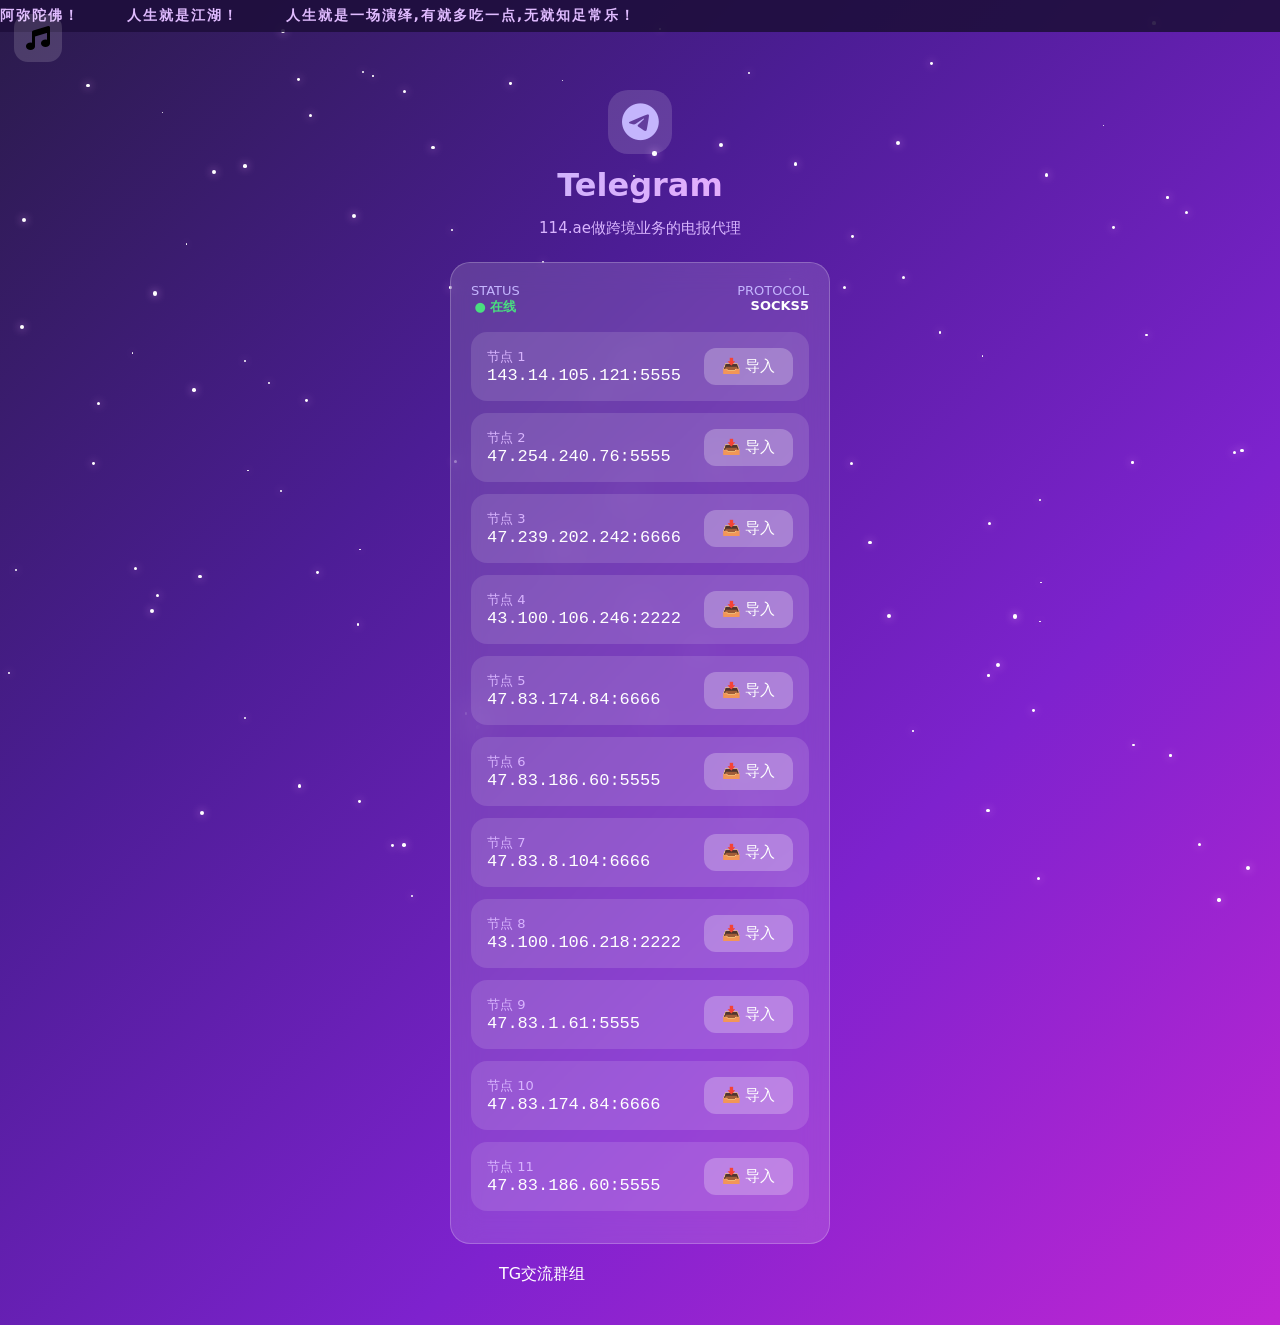
<file: tg/index.html>
<!DOCTYPE html>
<html lang="zh-CN">
<head>
    <meta charset="UTF-8">
    <meta name="viewport" content="width=device-width, initial-scale=1.0, maximum-scale=1.0, user-scalable=no">
    <title>114.ae - 跨境服务</title>
    <link rel="stylesheet" href="https://cdnjs.cloudflare.com/ajax/libs/font-awesome/6.5.1/css/all.min.css">
    <style>
        body {
            margin: 0; padding: 0;
            min-height: 100vh;
            background: linear-gradient(135deg, #2a1b4a, #4c1d95, #7e22ce, #c026d3);
            color: white;
            font-family: system-ui, -apple-system, sans-serif;
            overflow-y: auto;
        }

        .stars { position: fixed; inset: 0; pointer-events: none; z-index: 1; }
        .star {
            position: absolute; background: #fff; border-radius: 50%;
            box-shadow: 0 0 8px #f0abfc; animation: twinkle 4s infinite alternate;
        }
        @keyframes twinkle { from { opacity: 0.4; } to { opacity: 1; } }

        .marquee {
            position: fixed; top: 0; left: 0; right: 0; z-index: 50;
            background: rgba(30,15,60,0.9); padding: 7px 0; overflow: hidden; font-size: 13.5px;
        }
        .marquee-content {
            display: inline-block; animation: marquee 24s linear infinite;
            font-weight: 700; letter-spacing: 2px; color: #e0bbff;
        }
        @keyframes marquee { 0% { transform: translateX(100%); } 100% { transform: translateX(-100%); } }

        .container { 
            position: relative; z-index: 10; 
            max-width: 380px; margin: 90px auto 40px; 
            padding: 0 20px; text-align: center; 
        }

        .title { font-size: 32px; font-weight: 900; background: linear-gradient(to right, #c4b5fd, #f0abfc); -webkit-background-clip: text; -webkit-text-fill-color: transparent; margin: 8px 0 6px; }
        .subtitle { font-size: 15px; color: #d8b4fe; }

        .glass {
            background: rgba(255,255,255,0.14);
            backdrop-filter: blur(14px);
            border: 1px solid rgba(255,255,255,0.22);
            border-radius: 20px;
            padding: 20px;
            margin: 20px 0;
        }

        .node-box {
            background: rgba(255,255,255,0.12);
            padding: 16px;
            border-radius: 16px;
            margin: 12px 0;
            display: flex;
            justify-content: space-between;
            align-items: center;
        }

        .node-info { text-align: left; flex: 1; }
        .node-name { font-size: 13px; color: #d8b4fe; }
        .node-address { font-size: 17px; font-family: monospace; }

        .import-btn {
            background: rgba(255,255,255,0.25);
            color: white;
            border: none;
            padding: 9px 18px;
            border-radius: 12px;
            font-size: 15px;
            cursor: pointer;
            display: flex;
            align-items: center;
            gap: 6px;
        }
        .import-btn:hover { background: rgba(255,255,255,0.35); }
    </style>
</head>
<body>

    <div class="stars" id="stars"></div>

    <!-- 跑马灯 -->
    <div class="marquee">
        <div class="marquee-content">
            阿弥陀佛！&nbsp;&nbsp;&nbsp;&nbsp;&nbsp;&nbsp;
            人生就是江湖！&nbsp;&nbsp;&nbsp;&nbsp;&nbsp;&nbsp;
          人生就是一场演绎,有就多吃一点,无就知足常乐！&nbsp;&nbsp;&nbsp;&nbsp;&nbsp;&nbsp;
        </div>
    </div>

    <!-- 音乐按钮 -->
    <button onclick="toggleMusic()" id="music-btn"
            style="position: fixed; top: 14px; left: 14px; z-index: 100; width: 48px; height: 48px; background: rgba(255,255,255,0.15); border: none; border-radius: 14px; display: flex; align-items: center; justify-content: center; font-size: 24px;">
        <i class="fas fa-music"></i>
    </button>

    <div class="container">
        <div style="margin-bottom: 24px;">
            <div style="width: 64px; height: 64px; background: rgba(255,255,255,0.15); border-radius: 20px; margin: 0 auto 12px; display: flex; align-items: center; justify-content: center;">
                <i class="fab fa-telegram-plane" style="font-size: 38px; color: #c4b5fd;"></i>
            </div>
            <h1 class="title">Telegram</h1>
            <p class="subtitle">114.ae做跨境业务的电报代理</p>
        </div>

        <div class="glass">
            <div style="display: flex; justify-content: space-between; margin-bottom: 16px; font-size: 13px;">
                <div>
                    <div style="color: #c4b5fe;">STATUS</div>
                    <div style="color: #4ade80; font-weight: bold;">● 在线</div>
                </div>
                <div style="text-align: right;">
                    <div style="color: #c4b5fe;">PROTOCOL</div>
                    <div style="font-weight: bold;">SOCKS5</div>
                </div>
            </div>

            <!-- 节点列表 -->
            <div id="node-list"></div>
        </div>

        <!-- 底部按钮 -->
        <div style="display: grid; grid-template-columns: 1fr 1fr; gap: 12px;">
            <a href="https://t.me/at114ae" target="_blank" 
               class="btn-secondary" style="text-align: center; text-decoration: none; color: white;">
                TG交流群组
            </a>

        </div>
    </div>

    <!-- Toast -->
    <div id="toast" style="position: fixed; bottom: 25px; left: 50%; transform: translateX(-50%); background: rgba(0,0,0,0.85); color: white; padding: 12px 24px; border-radius: 9999px; font-size: 14px; display: none; z-index: 200;">
        配置已复制到剪贴板
    </div>

    <audio id="bg-music" loop>
        <source src="https://files.catbox.moe/n0zlan.ogg" type="audio/ogg">
    </audio>

    <script>
        // 11个节点（你提供的全部）
        let proxies = [
            { name: "节点 1", server: "143.14.105.121", port: "5555", user: "hanbaocloud", pass: "hanbaocloud" },
            { name: "节点 2", server: "47.254.240.76", port: "5555", user: "socks5", pass: "socks5" },
            { name: "节点 3", server: "47.239.202.242", port: "6666", user: "6666", pass: "6666" },
            { name: "节点 4", server: "43.100.106.246", port: "2222", user: "2222", pass: "2222" },
            { name: "节点 5", server: "47.83.174.84", port: "6666", user: "6666", pass: "6666" },
            { name: "节点 6", server: "47.83.186.60", port: "5555", user: "5555", pass: "5555" },
            { name: "节点 7", server: "47.83.8.104", port: "6666", user: "6666", pass: "6666" },
            { name: "节点 8", server: "43.100.106.218", port: "2222", user: "2222", pass: "2222" },
            { name: "节点 9", server: "47.83.1.61", port: "5555", user: "5555", pass: "5555" },
            { name: "节点 10", server: "47.83.174.84", port: "6666", user: "6666", pass: "6666" },
            { name: "节点 11", server: "47.83.186.60", port: "5555", user: "5555", pass: "5555" }
        ];

        function renderNodes() {
            const list = document.getElementById('node-list');
            list.innerHTML = '';
            proxies.forEach((p, i) => {
                const div = document.createElement('div');
                div.className = 'node-box';
                div.innerHTML = `
                    <div class="node-info">
                        <div class="node-name">${p.name}</div>
                        <div class="node-address">${p.server}:${p.port}</div>
                    </div>
                    <button class="import-btn" onclick="importProxy(${i}); event.stopImmediatePropagation();">
                        📥 导入
                    </button>
                `;
                div.onclick = () => copyConfig(p);
                list.appendChild(div);
            });
        }

        function importProxy(index) {
            const p = proxies[index];
            const tgLink = `tg://socks?server=${p.server}&port=${p.port}&user=${p.user}&pass=${p.pass}`;
            window.location.href = tgLink;
        }

        function copyConfig(p) {
            const config = `tg://socks?server=${p.server}&port=${p.port}&user=${p.user}&pass=${p.pass}`;
            navigator.clipboard.writeText(config).then(() => {
                const toast = document.getElementById('toast');
                toast.style.display = 'block';
                setTimeout(() => toast.style.display = 'none', 2000);
            });
        }

        // 音乐控制
        let isPlaying = true;
        const music = document.getElementById('bg-music');

        function toggleMusic() {
            isPlaying = !isPlaying;
            if (isPlaying) music.play().catch(() => {});
            else music.pause();
            document.getElementById('music-btn').innerHTML = isPlaying ? '<i class="fas fa-pause"></i>' : '<i class="fas fa-music"></i>';
        }

        function createStars() {
            const container = document.getElementById('stars');
            for (let i = 0; i < 110; i++) {
                const star = document.createElement('div');
                star.className = 'star';
                const size = Math.random() * 3.2 + 1.3;
                star.style.width = size + 'px';
                star.style.height = size + 'px';
                star.style.left = Math.random() * 100 + 'vw';
                star.style.top = Math.random() * 100 + 'vh';
                star.style.animationDuration = (Math.random() * 4 + 2.5) + 's';
                container.appendChild(star);
            }
        }

        window.onload = () => {
            createStars();
            renderNodes();
            music.volume = 0.42;
            music.play().catch(() => {});
        };
    </script>
</body>
</html>
</file>
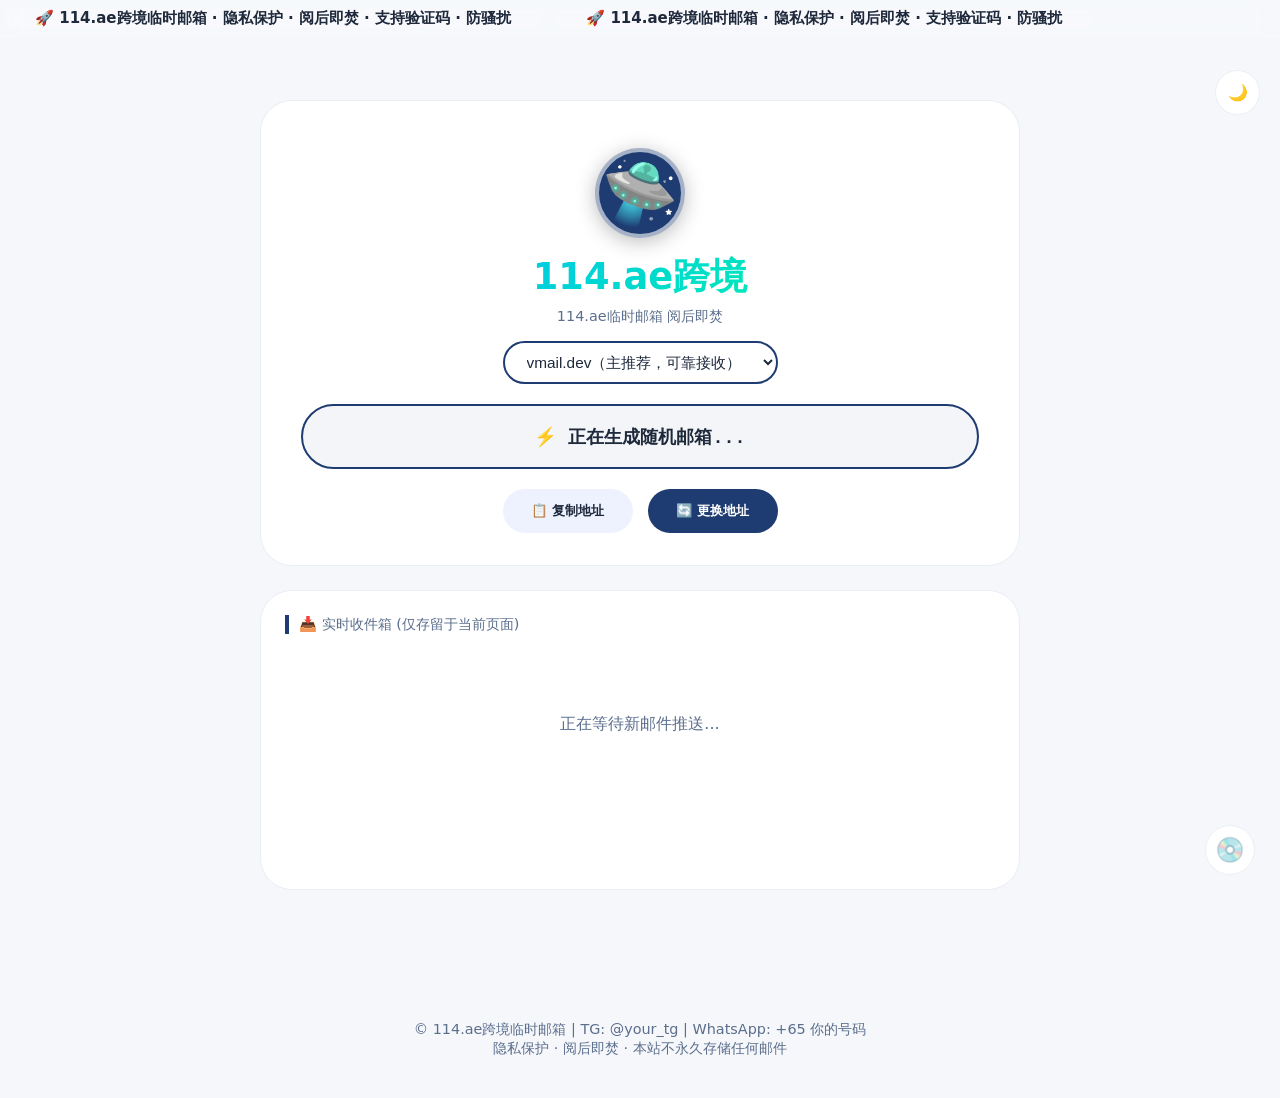
<file: mail.html>
<!DOCTYPE html>
<html lang="zh-CN">
<head>
    <meta charset="UTF-8">
    <meta name="viewport" content="width=device-width, initial-scale=1.0, user-scalable=no">
    <title>114.ae跨境 - 临时邮箱 阅后即焚</title>
    <style>
        * { margin: 0; padding: 0; box-sizing: border-box; }
        :root {
            --bg-color: #f5f7fb;
            --card-bg: #ffffff;
            --text-primary: #1e293b;
            --text-secondary: #5b6e8c;
            --border-color: #e9eef3;
            --accent-color: #1e3c72;
            --glass-bg: rgba(255, 255, 255, 0.15);
            --glass-border: rgba(255, 255, 255, 0.2);
            --marquee-bg: rgba(255, 255, 255, 0.15);
            --result-bg: rgba(30, 60, 114, 0.05);
            --tag-bg: #eef2ff;
        }
        body.dark {
            --bg-color: #0f172a;
            --card-bg: #1e293b;
            --text-primary: #f1f5f9;
            --text-secondary: #94a3b8;
            --border-color: #334155;
            --accent-color: #60a5fa;
            --glass-bg: rgba(0, 0, 0, 0.3);
            --glass-border: rgba(255, 255, 255, 0.1);
            --marquee-bg: rgba(0, 0, 0, 0.3);
            --result-bg: rgba(96, 165, 250, 0.1);
            --tag-bg: #334155;
        }
        body {
            font-family: system-ui, -apple-system, sans-serif;
            background: var(--bg-color);
            color: var(--text-primary);
            min-height: 100vh;
            transition: all 0.3s;
        }
        .marquee-container {
            position: fixed; top: 0; left: 0; width: 100%;
            background: var(--marquee-bg); backdrop-filter: blur(12px);
            padding: 8px 0; z-index: 100; border-bottom: 1px solid var(--glass-border);
            overflow: hidden;
        }
        .marquee {
            white-space: nowrap; display: inline-block;
            animation: marquee 22s linear infinite;
        }
        .marquee a {
            color: var(--text-primary); font-weight: bold; text-decoration: none;
            padding: 0 30px; font-size: 15px; display: inline-block;
            background: rgba(255,255,255,0.2); border-radius: 30px; margin: 0 5px;
        }
        @keyframes marquee { 0% { transform: translateX(0); } 100% { transform: translateX(-100%); } }
        .container { max-width: 800px; margin: 0 auto; padding: 100px 20px 40px; }
        .search-header {
            background: var(--card-bg); border-radius: 32px;
            padding: 32px 40px; margin-bottom: 24px;
            border: 1px solid var(--border-color); text-align: center;
        }
        .avatar {
            width: 90px; height: 90px; border-radius: 50%;
            margin: 15px auto; border: 4px solid rgba(255,255,255,0.6);
            box-shadow: 0 4px 20px rgba(0,0,0,0.25);
            font-size: 3.8rem; display: flex; align-items: center; justify-content: center;
            background: #1e3c72; color: #60a5fa;
        }
        h1 {
            font-size: 2.3rem; font-weight: 700;
            background: linear-gradient(135deg, #00b4ff, #00ff9d);
            -webkit-background-clip: text; -webkit-text-fill-color: transparent;
        }
        .mail-display {
            background: var(--result-bg); padding: 18px 24px;
            border-radius: 60px; font-family: monospace;
            font-size: 1.15rem; font-weight: 600; margin: 20px 0;
            color: var(--text-primary); border: 2px solid var(--accent-color);
            min-height: 58px; display: flex; align-items: center; justify-content: center;
            word-break: break-all;
        }
        .btn-group { display: flex; gap: 15px; justify-content: center; flex-wrap: wrap; }
        .btn {
            min-width: 130px; padding: 13px 26px; border-radius: 60px;
            border: none; font-weight: 600; cursor: pointer; transition: 0.2s;
        }
        .btn-p { background: var(--accent-color); color: white; }
        .btn-s { background: var(--tag-bg); color: var(--text-primary); }
        .btn:active { transform: scale(0.97); }
        .results-container {
            background: var(--card-bg); border-radius: 32px;
            padding: 24px; border: 1px solid var(--border-color);
            min-height: 300px;
        }
        .results-title {
            font-size: 0.9rem; color: var(--text-secondary);
            margin-bottom: 20px; padding-left: 10px;
            border-left: 4px solid var(--accent-color);
        }
        .msg-item {
            background: var(--result-bg); border-radius: 20px;
            padding: 20px; margin-bottom: 16px; border: 1px solid var(--border-color);
            transition: 0.2s; cursor: pointer;
        }
        .msg-item:hover { transform: translateY(-2px); border-color: var(--accent-color); }
        .msg-meta { font-size: 0.75rem; color: var(--accent-color); font-weight: bold; margin-bottom: 5px; }
        .msg-subject { font-weight: 700; font-size: 1.1rem; color: var(--text-primary); }
        .modal {
            display: none; position: fixed; top: 0; left: 0; width: 100%; height: 100%;
            background: rgba(0,0,0,0.6); backdrop-filter: blur(10px); z-index: 200;
            justify-content: center; align-items: center; padding: 20px;
        }
        .modal-content {
            background: var(--card-bg); width: 100%; max-width: 650px; height: 85vh;
            border-radius: 28px; display: flex; flex-direction: column;
            border: 1px solid var(--border-color); overflow: hidden;
            box-shadow: 0 20px 50px rgba(0,0,0,0.3);
        }
        .modal-header {
            padding: 20px 25px; border-bottom: 1px solid var(--border-color);
            display: flex; justify-content: space-between; align-items: center;
        }
        .modal-body {
            flex: 1; overflow-y: auto; padding: 25px; color: var(--text-primary);
        }
        .close-btn {
            background: var(--tag-bg); color: var(--text-primary);
            border: none; padding: 8px 20px; border-radius: 50px;
            cursor: pointer; font-weight: bold;
        }
        .theme-toggle {
            position: fixed; top: 70px; right: 20px; width: 45px; height: 45px;
            border-radius: 50%; background: var(--card-bg);
            border: 1px solid var(--border-color); display: flex;
            align-items: center; justify-content: center; cursor: pointer; z-index: 101;
        }
        .music-player { position: fixed; bottom: 25px; right: 25px; z-index: 102; }
        .music-toggle {
            width: 50px; height: 50px; border-radius: 50%;
            background: var(--card-bg); border: 1px solid var(--border-color);
            display: flex; align-items: center; justify-content: center; font-size: 24px;
        }
        .music-toggle.playing { animation: rotate 4s linear infinite; }
        @keyframes rotate { from { transform: rotate(0deg); } to { transform: rotate(360deg); } }
        .service-selector { margin: 15px 0 20px; text-align: center; }
        .service-selector select {
            padding: 10px 18px; border-radius: 50px; border: 2px solid var(--accent-color);
            background: var(--card-bg); color: var(--text-primary); font-size: 0.96rem;
        }
        @media (max-width: 640px) {
            .container { padding-top: 80px; }
            .search-header, .results-container { border-radius: 24px; padding: 24px 20px; }
        }
    </style>
</head>
<body>
    <div class="marquee-container">
        <div class="marquee">
            <a href="#" target="_blank">🚀 114.ae跨境临时邮箱 · 隐私保护 · 阅后即焚 · 支持验证码 · 防骚扰</a>
            <a href="#" target="_blank">🚀 114.ae跨境临时邮箱 · 隐私保护 · 阅后即焚 · 支持验证码 · 防骚扰</a>
        </div>
    </div>

    <div class="theme-toggle" id="themeToggle">🌙</div>

    <div class="container">
        <div class="search-header">
            <div class="avatar">🛸</div>
            <h1>114.ae跨境</h1>
            <p style="color: var(--text-secondary); font-size: 0.9rem; margin-top: 5px;">114.ae临时邮箱 阅后即焚</p>

            <!-- 服务选择（vmail.dev 主 + 2个补充） -->
            <div class="service-selector">
                <select id="serviceSelect" onchange="changeService()">
                    <option value="vmail">vmail.dev（主推荐，可靠接收）</option>
                    <option value="guerrilla">Guerrilla Mail（老牌稳定）</option>
                    <option value="1secmail">1SecMail（快速接收）</option>
                </select>
            </div>

            <div id="addr" class="mail-display">正在自动生成邮箱...</div>
            <div class="btn-group">
                <button onclick="copyMail()" class="btn btn-s">📋 复制地址</button>
                <button id="refreshBtn" onclick="init()" class="btn btn-p">🔄 更换地址</button>
            </div>
        </div>

        <div class="results-container">
            <div class="results-title">📥 实时收件箱 (仅存留于当前页面)</div>
            <div id="list">
                <div style="text-align: center; padding: 60px; color: var(--text-secondary);">正在等待新邮件推送...</div>
            </div>
        </div>
    </div>

    <!-- 邮件详情弹窗 -->
    <div id="mailModal" class="modal">
        <div class="modal-content">
            <div class="modal-header">
                <span id="modalSubject" style="font-weight: bold; font-size: 1.1rem;">邮件详情</span>
                <button class="close-btn" onclick="closeMail()">关闭</button>
            </div>
            <div id="modalBody" class="modal-body">加载详情中...</div>
        </div>
    </div>

    <div class="music-player">
        <div class="music-toggle" id="musicToggle">💿</div>
    </div>
    <audio id="bgm" loop preload="auto" src="https://files.catbox.moe/0oluxu.flac"></audio>

    <footer style="text-align:center; padding:40px 20px; color:var(--text-secondary); font-size:0.9rem; margin-top:50px;">
        © 114.ae跨境临时邮箱 | TG: @your_tg | WhatsApp: +65 你的号码<br>
        隐私保护 · 阅后即焚 · 本站不永久存储任何邮件
    </footer>

    <script>
        let currentService = "vmail";
        let currentProxy = "https://proxy.api.030101.xyz/https://vmail.dev/api/v1"; // 只保留专用代理
        const API_KEY = 'vmail_at6AmSu4dEkuJG4bafc8qhSqBctCMW9q';
        let mid = null;
        let isInitializing = false;

        const addrEl = document.getElementById('addr');
        const listEl = document.getElementById('list');

        function changeService() {
            currentService = document.getElementById('serviceSelect').value;
            init();
        }

        document.getElementById('themeToggle').onclick = function() {
            document.body.classList.toggle('dark');
            this.textContent = document.body.classList.contains('dark') ? '☀️' : '🌙';
        };

        const music = document.getElementById('bgm');
        const mBtn = document.getElementById('musicToggle');
        mBtn.onclick = (e) => {
            e.stopPropagation();
            if(music.paused) { music.play(); mBtn.classList.add('playing'); }
            else { music.pause(); mBtn.classList.remove('playing'); }
        };

        function autoPlayMusic() {
            music.play().then(() => mBtn.classList.add('playing')).catch(() => {});
        }

        async function init(retries = 3) {
            if (isInitializing && retries === 3) return;
            isInitializing = true;
            const btn = document.getElementById('refreshBtn');
            addrEl.innerText = "⚡ 正在生成随机邮箱...";
            btn.disabled = true;

            try {
                if (currentService === "vmail") {
                    // vmail.dev 主服务（核心保留）
                    const controller = new AbortController();
                    const timeoutId = setTimeout(() => controller.abort(), 10000);
                    const r = await fetch(currentProxy + '/mailboxes', {
                        method:'POST',
                        headers:{'X-API-Key':API_KEY,'Content-Type':'application/json'},
                        signal: controller.signal
                    });
                    clearTimeout(timeoutId);
                    if (!r.ok) throw new Error('Proxy API Error');
                    const {data} = await r.json();
                    mid = data.id;
                    addrEl.innerText = data.address;
                } else if (currentService === "guerrilla") {
                    const data = await (await fetch('https://api.guerrillamail.com/ajax.php?f=get_email_address')).json();
                    addrEl.innerText = data.email_addr;
                    mid = null;
                } else if (currentService === "1secmail") {
                    const data = await (await fetch('https://www.1secmail.com/api/v1/?action=genRandomMailbox&count=1')).json();
                    addrEl.innerText = data[0];
                    mid = null;
                }
                listEl.innerHTML = '<div style="text-align: center; padding: 60px; color: var(--text-secondary);">🚀 邮箱已就绪，正在监听新邮件...</div>';
            } catch(e) {
                if (retries > 0) {
                    setTimeout(() => init(retries - 1), 1000);
                } else {
                    addrEl.innerText = "⚠️ 生成失败，请点击更换地址重试";
                }
            } finally {
                if (mid || currentService !== "vmail") isInitializing = false;
                btn.disabled = false;
            }
        }

        async function refresh() {
            if(!mid && currentService === "vmail") return;
            try {
                let data = [];
                if (currentService === "vmail" && mid) {
                    const r = await fetch(currentProxy + `/mailboxes/${mid}/messages`, {headers:{'X-API-Key':API_KEY}});
                    const res = await r.json();
                    data = res.data || [];
                } else if (currentService === "guerrilla") {
                    // Guerrilla 简单拉取
                    data = [];
                } else if (currentService === "1secmail") {
                    // 1SecMail 拉取（需当前邮箱）
                    if (addrEl.innerText.includes('@')) {
                        const login = addrEl.innerText.split('@')[0];
                        const domain = addrEl.innerText.split('@')[1];
                        const res = await fetch(`https://www.1secmail.com/api/v1/?action=getMessages&login=${login}&domain=${domain}`);
                        data = await res.json() || [];
                    }
                }
                const box = document.getElementById('list');
                if (data.length === 0) {
                    box.innerHTML = '<div style="text-align: center; padding: 60px; color: var(--text-secondary);">暂无新邮件...</div>';
                    return;
                }
                box.innerHTML = data.map(m => `
                    <div class="msg-item" onclick="viewMail('${m.id || m.mail_id}', '${m.subject || '无主题'}')">
                        <div class="msg-meta">来自: ${m.from ? (m.from.address || m.from) : '未知'} | ${new Date(m.receivedAt || m.date).toLocaleTimeString()}</div>
                        <div class="msg-subject">${m.subject || '（无主题）'}</div>
                    </div>
                `).join('');
            } catch(e) {}
        }

        async function viewMail(msgId, subject) {
            const modal = document.getElementById('mailModal');
            const mBody = document.getElementById('modalBody');
            const mSub = document.getElementById('modalSubject');
            mSub.innerText = subject;
            mBody.innerHTML = '加载详情中...';
            modal.style.display = 'flex';
            try {
                if (currentService === "vmail" && mid) {
                    const r = await fetch(currentProxy + `/mailboxes/${mid}/messages/${msgId}`, {headers:{'X-API-Key':API_KEY}});
                    const {data} = await r.json();
                    mBody.innerHTML = data.html || `<pre>${data.text || '无正文'}</pre>`;
                } else {
                    mBody.innerHTML = '当前服务详情查看暂不支持';
                }
            } catch(e) {
                mBody.innerHTML = '加载失败，请稍后重试';
            }
        }

        function closeMail() {
            document.getElementById('mailModal').style.display = 'none';
        }

        function copyMail() {
            const val = document.getElementById('addr').innerText;
            if (val.includes('@')) {
                navigator.clipboard.writeText(val);
                alert('复制成功！注意：刷新页面后该地址将永久失效');
            } else {
                alert('地址尚未准备好，请稍等或重试');
            }
        }

        window.addEventListener('DOMContentLoaded', () => {
            init();                    // 自动生成
            setInterval(refresh, 5000);
            autoPlayMusic();
            document.addEventListener('click', autoPlayMusic, {once: true});
        });
    </script>
</body>
</html>
</file>
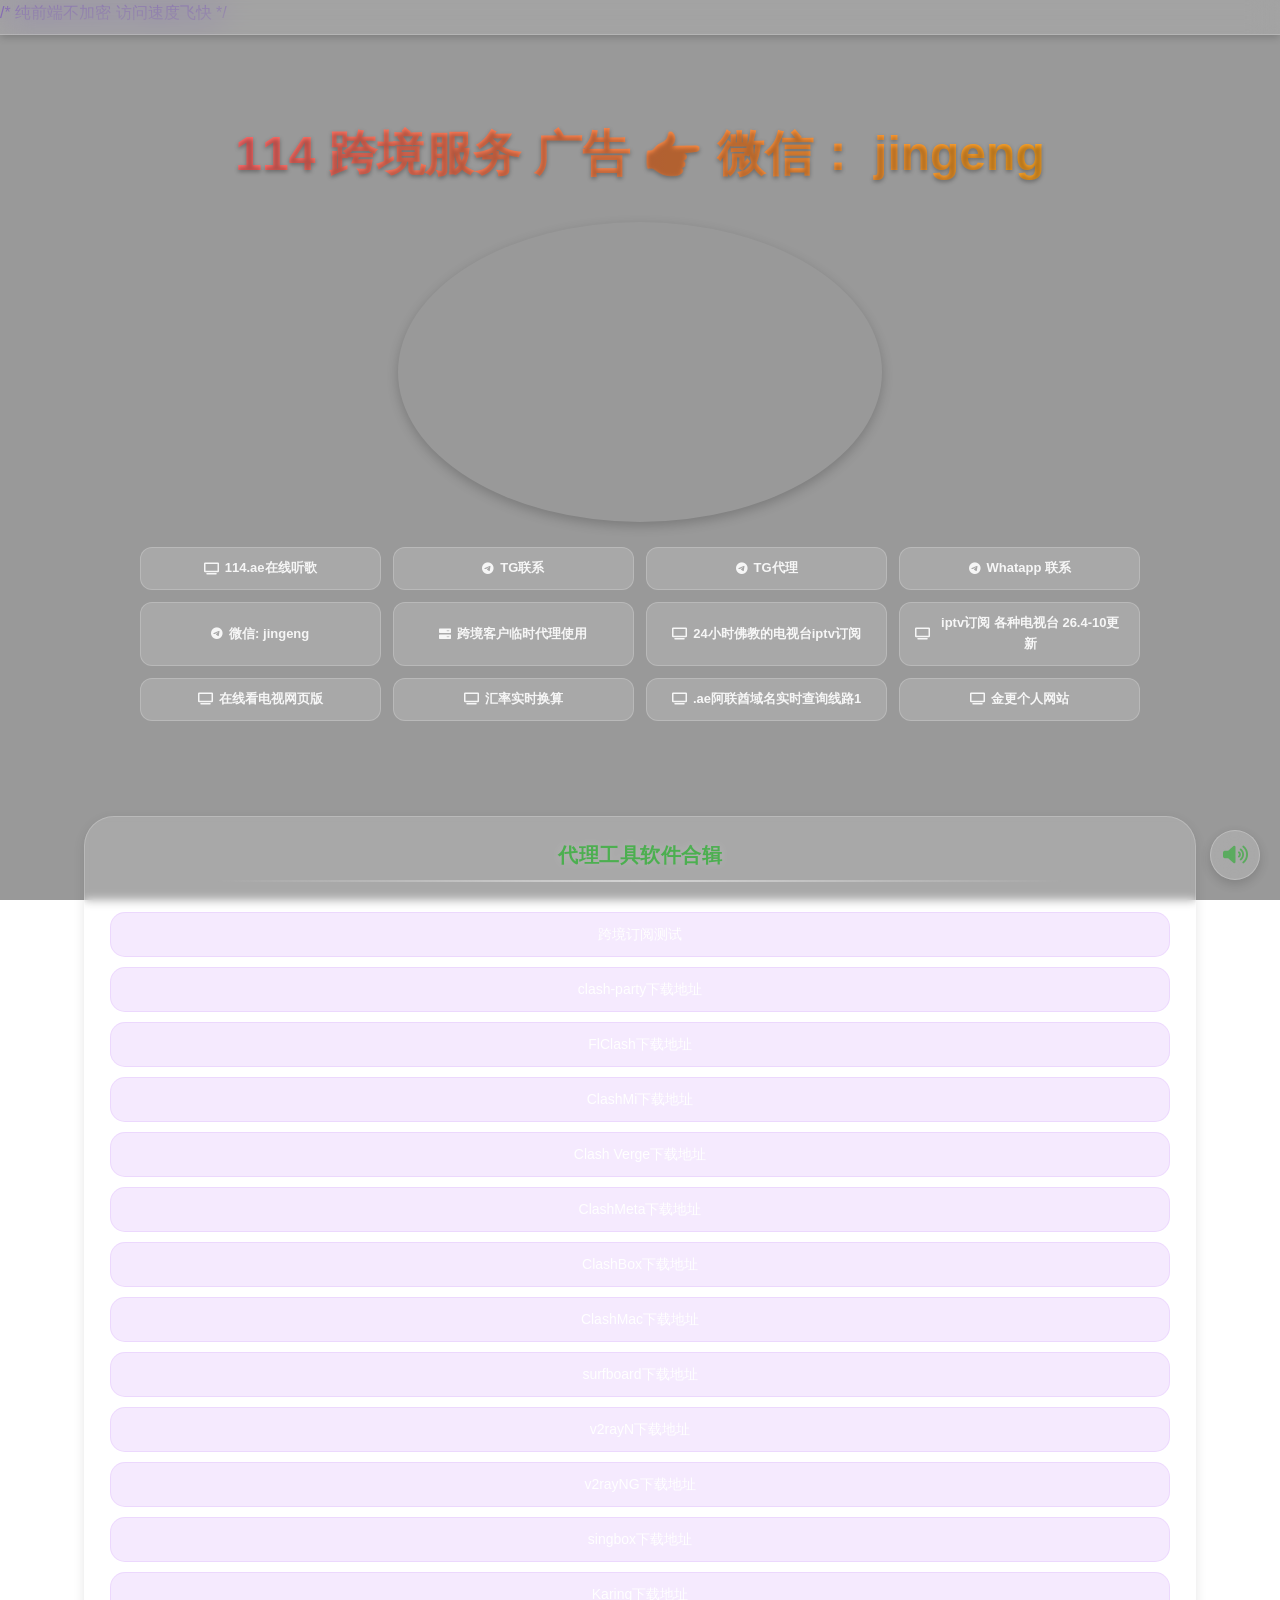
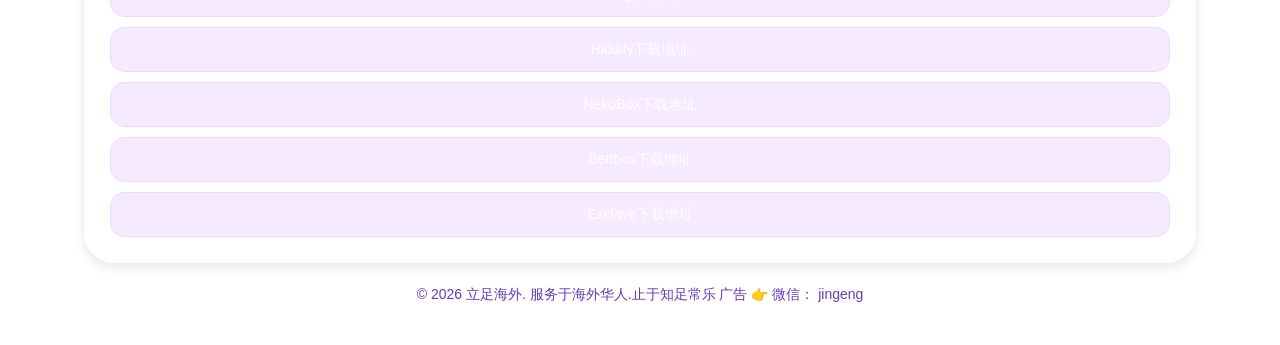
<file: old.html>
/* 纯前端不加密 访问速度飞快 */
<!DOCTYPE html>
<html lang="zh-CN">
<head>
    <meta charset="UTF-8">
    <meta name="viewport" content="width=device-width, initial-scale=1.0">
    <title>114.ae跨境服务</title>
    <link rel="stylesheet" href="https://cdnjs.cloudflare.com/ajax/libs/font-awesome/6.0.0-beta3/css/all.min.css">
    <style>
        * {
            margin: 0;
            padding: 0;
            box-sizing: border-box;
            font-family: 'Segoe UI', 'Microsoft YaHei', sans-serif;
        }
        
        body {
            color: #673AB7;
            line-height: 1.6;
            min-height: 100vh;
            overflow-x: hidden;
            background: #135deg;
        }
        
        .video-container {
            position: fixed;
            top: 0;
            left: 0;
            width: 100%;
            height: 100%;
            z-index: -2;
            overflow: hidden;
        }
        
        #video-bg {
            width: 100%;
            height: 100%;
            object-fit: cover;
            opacity: 0.7;
            transition: opacity 0.8s ease;
        }
        
        .dark-overlay {
            position: fixed;
            top: 0;
            left: 0;
            width: 100%;
            height: 100%;
            background: rgba(0, 0, 0, 0.4);
            z-index: -1;
        }
        
        .blur-overlay {
            position: fixed;
            top: 0;
            left: 0;
            width: 100%;
            height: 100%;
            backdrop-filter: blur(0px);
            z-index: -1;
            transition: backdrop-filter 0.5s ease;
        }
        
        body.scrolled .blur-overlay {
            backdrop-filter: blur(8px);
        }
        
        body.scrolled #video-bg {
            opacity: 0.5;
        }
        
        .container {
            max-width: min(1200px, 90vw);
            margin: 0 auto;
            position: relative;
            padding: 20px;
            padding-top: 60px;
        }
        
        .marquee-container {
            position: fixed;
            top: 0;
            left: 0;
            width: 100%;
            background: rgba(255, 255, 255, 0.1);
            backdrop-filter: blur(15px);
            -webkit-backdrop-filter: blur(15px);
            border-bottom: 1px solid rgba(255, 255, 255, 0.2);
            padding: 6px 0;
            z-index: 1000;
            box-shadow: 0 2px 8px rgba(0, 0, 0, 0.2);
        }
        
        .marquee {
            display: inline-block;
            white-space: nowrap;
            animation: marquee 20s linear infinite;
            padding-left: 100%;
        }
        
        .marquee-content {
            display: inline-block;
            margin-right: 40px;
            color: #673AB7;
            font-weight: bold;
            font-size: 14px;
        }
        
        .marquee-link {
            color: #673AB7;
            text-decoration: none;
            transition: all 0.3s ease;
            padding: 0 15px;
            position: relative;
        }
        
        .marquee-link:hover {
            color: #673AB7;
            text-shadow: 0 0 8px rgba(255, 255, 255, 0.5);
        }
        
        @keyframes marquee {
            0% { transform: translateX(0); }
            100% { transform: translateX(-100%); }
        }
        
        header {
            text-align: center;
            margin-bottom: 40px;
            padding: 30px 0;
        }
        
        h1 {
            margin-bottom: 15px;
            font-size: clamp(2em, 6vw, 3em);
            font-weight: bold;
            text-shadow: 0 2px 4px rgba(0, 0, 0, 0.3);
            display: inline-block;
            background: linear-gradient(90deg, #ff6b6b, #ffa726, #66bb6a, #42a5f5, #ab47bc);
            background-size: 400% 100%;
            -webkit-background-clip: text;
            -webkit-text-fill-color: transparent;
            background-clip: text;
            animation: gradient-shift 8s ease infinite;
        }
        
        @keyframes gradient-shift {
            0% { background-position: 0% 50%; }
            50% { background-position: 100% 50%; }
            100% { background-position: 0% 50%; }
        }
        
        .description {
            color: rgba(255, 255, 255, 0.8);
            font-size: clamp(14px, 3.5vw, 18px);
            margin-top: 10px;
            max-width: 600px;
            margin-left: auto;
            margin-right: auto;
        }
        
        .avatar {
            width: 484px;
            height: 300px;
            border-radius: 50%;
            margin: 15px auto;
            background-image: url('https://www.114.ae/tv/img/lvdumu.jpg');
            background-size: cover;
            background-position: center;
            transition: all 0.3s ease;
            box-shadow: 0 4px 12px rgba(0, 0, 0, 0.2);
        }
        
        .avatar:hover {
            transform: scale(1.05);
        }
        
        .special-links {
            display: grid;
            grid-template-columns: repeat(4, 1fr);
            gap: 12px;
            margin: 25px auto;
            max-width: 90%;
        }
        
        .special-link {
            position: relative;
            padding: 10px 15px;
            background: rgba(255, 255, 255, 0.15);
            border-radius: 12px;
            text-decoration: none;
            color: rgba(255, 255, 255, 0.9);
            font-weight: bold;
            font-size: 13px;
            transition: all 0.3s ease;
            border: 1px solid rgba(255, 255, 255, 0.2);
            display: flex;
            align-items: center;
            justify-content: center;
            text-align: center;
            backdrop-filter: none;
            -webkit-backdrop-filter: none;
        }
        
        .special-link:hover {
            transform: translateY(-2px);
            box-shadow: 0 4px 10px rgba(0, 0, 0, 0.2);
            background: rgba(255, 255, 255, 0.25);
            color: #fff;
        }
        
        .special-link i {
            margin-right: 6px;
            font-size: 12px;
        }
        
        .bookmarks {
            display: grid;
            grid-template-columns: repeat(auto-fill, minmax(min(280px, 100%), 1fr));
            gap: 35px;
            margin-top: 20px;
        }
        
        .bookmark {
            background: rgba(255, 255, 255, 0.15);
            border-radius: 30px;
            padding: 25px;
            transition: all 0.3s ease;
            border: 1px solid rgba(255, 255, 255, 0.2);
            box-shadow: 0 4px 12px rgba(0, 0, 0, 0.1);
            position: relative;
            overflow: hidden;
            display: flex;
            flex-direction: column;
            backdrop-filter: blur(5px);
        }
        
        .bookmark:hover {
            transform: translateY(-10px) scale(1.02);
            box-shadow: 0 15px 30px rgba(0, 0, 0, 0.3);
            background: rgba(255, 255, 255, 0.25);
            border-color: rgba(255, 255, 255, 0.4);
        }
        
        .bookmark-header {
            display: flex;
            flex-direction: column;
            align-items: center;
            cursor: pointer;
            margin-bottom: 15px;
            padding-bottom: 15px;
            position: relative;
            transition: all 0.3s ease;
            text-align: center;
        }
        
        .bookmark-title {
            color: #4CAF50;
            font-size: 20px;
            line-height: 1.3;
            font-weight: bold;
            text-align: center;
            position: relative;
            padding: 0 10px;
            margin-bottom: 12px;
            letter-spacing: 0.5px;
            text-shadow: 0 0 10px rgba(255, 255, 255, 0.2);
            transition: all 0.4s ease;
        }
        
        .bookmark-header:hover .bookmark-title {
            text-shadow: 0 0 15px rgba(255, 255, 255, 0.4);
            color: #a3d9ff;
        }
        
        .bookmark-header.collapsed .bookmark-title {
            color: #a3d9ff;
            text-shadow: 0 0 15px rgba(163, 217, 255, 0.6);
        }
        
        .fold-indicator {
            position: relative;
            width: 80%;
            height: 2px;
            background: linear-gradient(90deg, 
                rgba(255, 255, 255, 0) 0%, 
                rgba(255, 255, 255, 0.5) 50%, 
                rgba(255, 255, 255, 0) 100%);
            border-radius: 2px;
            overflow: hidden;
            transition: all 0.4s ease;
        }
        
        .fold-indicator::before {
            content: '';
            position: absolute;
            top: 0;
            left: -100%;
            width: 100%;
            height: 100%;
            background: linear-gradient(90deg, 
                rgba(255, 255, 255, 0) 0%, 
                rgba(255, 255, 255, 0.8) 50%, 
                rgba(255, 255, 255, 0) 100%);
            animation: shimmer 2.5s infinite;
        }
        
        .bookmark-header:hover .fold-indicator {
            background: linear-gradient(90deg, 
                rgba(163, 217, 255, 0) 0%, 
                rgba(163, 217, 255, 0.7) 50%, 
                rgba(163, 217, 255, 0) 100%);
            height: 3px;
            box-shadow: 0 0 8px rgba(163, 217, 255, 0.3);
        }
        
        .bookmark-header.collapsed .fold-indicator {
            background: linear-gradient(90deg, 
                rgba(163, 217, 255, 0) 0%, 
                rgba(163, 217, 255, 0.9) 50%, 
                rgba(163, 217, 255, 0) 100%);
            height: 3px;
            box-shadow: 0 0 12px rgba(163, 217, 255, 0.5);
        }
        
        .bookmark-header.collapsed .fold-indicator::before {
            background: linear-gradient(90deg, 
                rgba(163, 217, 255, 0) 0%, 
                rgba(163, 217, 255, 1) 50%, 
                rgba(163, 217, 255, 0) 100%);
            animation: shimmer-fast 1.5s infinite;
        }
        
        @keyframes shimmer {
            0% { left: -100%; }
            100% { left: 100%; }
        }
        
        @keyframes shimmer-fast {
            0% { left: -100%; }
            100% { left: 100%; }
        }
        
        .fold-status {
            display: none;
        }
        
        .bookmark-links {
            display: flex;
            flex-direction: column;
            flex-grow: 1;
            gap: 10px;
            transition: all 0.5s cubic-bezier(0.25, 0.8, 0.25, 1);
            max-height: none;
            overflow: visible;
        }
        
        .bookmark-links.collapsed {
            display: none;
        }
        
        .link-row {
            display: flex;
            justify-content: center;
            flex-grow: 1;
            gap: 8px;
        }
        
        .link-item {
            flex: 1;
            text-align: center;
            display: flex;
            flex-direction: column;
            justify-content: center;
        }
        
        .link-item a {
            display: block;
            padding: 12px 8px;
            background: rgba(168, 85, 247, 0.12);
            border-radius: 15px;
            font-size: 14px;
            transition: all 0.3s ease;
            white-space: nowrap;
            overflow: hidden;
            text-overflow: ellipsis;
            display: flex;
            align-items: center;
            justify-content: center;
            line-height: 1.2;
            height: 100%;
            min-height: 45px;
            color: #fff;
            text-decoration: none;
            border: 1px solid rgba(168, 85, 247, 0.12);
        }
        
        .link-item a:hover {
            background: rgba(168, 85, 247, 0.12);
            transform: translateY(-2px);
            box-shadow: 0 4px 10px rgba(0, 0, 0, 0.2);
            border-color: rgba(168, 85, 247, 0.12);
        }
        
        .music-player {
            position: fixed;
            bottom: 20px;
            right: 20px;
            width: 50px;
            height: 50px;
            border-radius: 50%;
            background: rgba(255, 255, 255, 0.2);
            backdrop-filter: blur(15px);
            -webkit-backdrop-filter: blur(15px);
            border: 1px solid rgba(255, 255, 255, 0.3);
            box-shadow: 0 4px 12px rgba(0, 0, 0, 0.2);
            display: flex;
            align-items: center;
            justify-content: center;
            cursor: pointer;
            z-index: 100;
            transition: all 0.4s ease;
            opacity: 0.8;
        }
        
        .music-player:hover {
            transform: scale(1.1);
            box-shadow: 0 6px 15px rgba(0, 0, 0, 0.3);
            opacity: 1;
            background: rgba(255, 255, 255, 0.25);
        }
        
        .music-player i {
            font-size: 20px;
            color: #4CAF50;
        }
        
        @media (max-width: 1024px) {
            .special-links {
                grid-template-columns: repeat(4, 1fr);
                gap: 10px;
            }
        }
        
        @media (max-width: 768px) {
            .container {
                padding: 10px;
                padding-top: 50px;
            }
            
            .avatar {
                width: 90px;
                height: 90px;
            }
            
            .special-links {
                grid-template-columns: repeat(2, 1fr);
                gap: 10px;
                max-width: 95%;
            }
            
            .special-link {
                padding: 8px 12px;
                font-size: 12px;
            }
            
            .special-link i {
                font-size: 11px;
            }
            
            .bookmarks {
                gap: 25px;
            }
            
            .bookmark {
                padding: 20px;
                border-radius: 25px;
            }
            
            .bookmark-title {
                font-size: 18px;
            }
            
            .link-item a {
                font-size: 13px;
                padding: 10px 6px;
                min-height: 40px;
            }
            
            .marquee-content {
                font-size: 12px;
            }
            
            .music-player {
                width: 45px;
                height: 45px;
                bottom: 15px;
                right: 15px;
            }
            
            .music-player i {
                font-size: 18px;
            }
        }
        
        @media (max-width: 480px) {
            .bookmarks {
                grid-template-columns: 1fr;
            }
            
            .special-links {
                grid-template-columns: repeat(2, 1fr);
                gap: 8px;
            }
            
            .special-link {
                padding: 6px 8px;
                font-size: 11px;
            }
            
            .link-row {
                flex-direction: column;
                gap: 8px;
            }
            
            .link-item {
                margin: 0;
            }
            
            .bookmark-title {
                font-size: 16px;
            }
            
            .fold-indicator {
                width: 70%;
            }
            
        }
         .footer {
        text-align: center;
        padding: 20px;
        color: #673AB7;
        font-size: 14px;
    }
    }
    </style>
</head>
<body>
  
    <div class="dark-overlay"></div>
    <div class="blur-overlay"></div>
    
    <div class="marquee-container">
        <div class="marquee">
            <span class="marquee-content">
                <a href="https://www.114.ae" class="marquee-link">阿弥陀佛！       人生就是江湖！       人生就是一场演绎,有就多吃一点,无就知足常乐！      
 </a>
            </span>
        </div>
    </div>

    <div class="music-player" id="musicToggle">
        <i class="fas fa-volume-up"></i>
    </div>
    
    <div class="container">
        <header>
            <h1>114 跨境服务  广告 👉 微信： jingeng </h1>
            <div class="avatar"></div>
            
            <div class="special-links">
                 <a href="https://www.114.ae/music" target="_blank" class="special-link"><i class="fas fa-tv"></i> 114.ae在线听歌</a>  
                <a href="https://t.me/at114ae" target="_blank" class="special-link"><i class="fab fa-telegram"></i>TG联系</a>
                <a href="https://www.114.ae/tg" target="_blank" class="special-link"><i class="fab fa-telegram"></i>TG代理</a>
                <a href="https://wa.me/message/VBL34SHP73GYH1" target="_blank" class="special-link"><i class="fab fa-telegram"></i>Whatapp 联系</a>
                <a href="https://www.114.ae" target="_blank" class="special-link"><i class="fab fa-telegram"></i>微信: jingeng</a>
                <a href="https://dy.114.ae/dyuuid" target="_blank" class="special-link"><i class="fas fa-server"></i> 跨境客户临时代理使用</a>
                <a href="https://iptv.114.ae" target="_blank" class="special-link"><i class="fas fa-tv"></i> 24小时佛教的电视台iptv订阅</a> 
                <a href=" https://i.114.ae" target="_blank" class="special-link"><i class="fas fa-tv"></i>iptv订阅 各种电视台 26.4-10更新</a> 
                <a href="https://tv.114.ae" target="_blank" class="special-link"><i class="fas fa-tv"></i> 在线看电视网页版</a>     
                <a href="https://ex.114.ae" target="_blank" class="special-link"><i class="fas fa-tv"></i> 汇率实时换算</a> 
                <a href="https://ym.114.ae" target="_blank" class="special-link"><i class="fas fa-tv"></i> .ae阿联酋域名实时查询线路1</a>  
                <a href=" https://www.jingeng.cn/" target="_blank" class="special-link"><i class="fas fa-tv"></i> 金更个人网站</a>

               
            </div>
        </header>
       <div class="bookmark">
                <div class="bookmark-header" onclick="toggleBookmark(this)">
                    <div class="bookmark-title">代理工具软件合辑</div>
                    <div class="fold-indicator"></div>
                    <div class="fold-status"></div>
                </div>
                <div class="bookmark-links hidden">
                    <div class="link-row"><div class="link-item"><a href="http://dy.114.ae/dyuuid">跨境订阅测试</a></div></div>
                    <div class="link-row"><div class="link-item"><a href="https://github.com/mihomo-party-org/clash-party/releases" target="_blank">clash-party下载地址</a></div></div>
                    <div class="link-row"><div class="link-item"><a href="https://flclash.cc/download.html" target="_blank">FlClash下载地址</a></div></div>
                    <div class="link-row"><div class="link-item"><a href="https://clashmi.app/download" target="_blank">ClashMi下载地址</a></div></div>
                    <div class="link-row"><div class="link-item"><a href="https://clashverge.net/downloads">Clash Verge下载地址</a></div></div>
                    <div class="link-row"><div class="link-item"><a href="https://github.com/MetaCubeX/ClashMetaForAndroid/releases" target="_blank">ClashMeta下载地址</a></div></div>
                    <div class="link-row"><div class="link-item"><a href="https://github.com/xiaobaigroup/ClashBox/releases" target="_blank">ClashBox下载地址</a></div></div>
                    <div class="link-row"><div class="link-item"><a href="https://clashmac.app" target="_blank">ClashMac下载地址</a></div></div>
                    <div class="link-row"><div class="link-item"><a href="https://github.com/getsurfboard/surfboard/releases" target="_blank">surfboard下载地址</a></div></div>
                    <div class="link-row"><div class="link-item"><a href="https://v2rayn.2dust.link" target="_blank">v2rayN下载地址</a></div></div>
                    <div class="link-row"><div class="link-item"><a href="https://v2rayng.2dust.link" target="_blank">v2rayNG下载地址</a></div></div>
                    <div class="link-row"><div class="link-item"><a href="https://github.com/SagerNet/sing-box/releases" target="_blank">singbox下载地址</a></div></div>
                    <div class="link-row"><div class="link-item"><a href="https://karing.app/download" target="_blank">Karing下载地址</a></div></div>
                    <div class="link-row"><div class="link-item"><a href="https://hiddify.com" target="_blank">Hiddify下载地址</a></div></div>
                    <div class="link-row"><div class="link-item"><a href="https://github.com/MatsuriDayo/NekoBoxForAndroid/releases" target="_blank">NekoBox下载地址</a></div></div>
                    <div class="link-row"><div class="link-item"><a href="https://github.com/appshubcc/Bettbox/releases" target="_blank">Bettbox下载地址</a></div></div>
                    <div class="link-row"><div class="link-item"><a href="https://github.com/dyhkwong/Exclave/releases" target="_blank">Exclave下载地址</a></div></div>
                </div>
            </div>

    <!-- 底部按钮 -->
 <div class="footer">
    © 2026 立足海外. 服务于海外华人.止于知足常乐  广告 👉 微信： jingeng
</div>
    <script>
        window.addEventListener('scroll', function() {
            if (window.scrollY > 50) {
                document.body.classList.add('scrolled');
            } else {
                document.body.classList.remove('scrolled');
            }
        });

        document.addEventListener('DOMContentLoaded', function() {
            const musicToggle = document.getElementById('musicToggle');
            const musicIcon = musicToggle.querySelector('i');
            const bgMusic = document.getElementById('bgMusic');
            
            function tryAutoPlay() {
                bgMusic.play().then(() => {
                    musicIcon.classList.replace('fa-music', 'fa-volume-up');
                    localStorage.setItem('music', 'on');
                }).catch(e => {
                    document.addEventListener('click', function firstInteraction() {
                        bgMusic.play();
                        musicIcon.classList.replace('fa-music', 'fa-volume-up');
                        localStorage.setItem('music', 'on');
                        document.removeEventListener('click', firstInteraction);
                    }, { once: true });
                });
            }
            
            const savedMusic = localStorage.getItem('music');
            if (savedMusic !== 'off') {
                tryAutoPlay();
            } else {
                musicIcon.classList.replace('fa-volume-up', 'fa-music');
            }
            
            musicToggle.addEventListener('click', function() {
                if (bgMusic.paused) {
                    bgMusic.play();
                    musicIcon.classList.replace('fa-music', 'fa-volume-up');
                    localStorage.setItem('music', 'on');
                } else {
                    bgMusic.pause();
                    musicIcon.classList.replace('fa-volume-up', 'fa-music');
                    localStorage.setItem('music', 'off');
                }
            });
            
            const marquee = document.querySelector('.marquee');
            const marqueeContent = document.querySelector('.marquee-content');
            const clone = marqueeContent.cloneNode(true);
            marquee.appendChild(clone);
            
            initializeBookmarks();
        });
        
        function toggleBookmark(headerElement) {
            const bookmark = headerElement.closest('.bookmark');
            const links = bookmark.querySelector('.bookmark-links');
            
            headerElement.classList.toggle('collapsed');
            links.classList.toggle('collapsed');
            
            const bookmarkId = Array.from(bookmark.parentElement.children).indexOf(bookmark);
            const isCollapsed = headerElement.classList.contains('collapsed');
            saveBookmarkState(bookmarkId, isCollapsed);
        }

        function initializeBookmarks() {
            const bookmarks = document.querySelectorAll('.bookmark');
            
            bookmarks.forEach((bookmark, index) => {
                const isCollapsed = localStorage.getItem(`bookmark_${index}`) === 'true' || 
                                   localStorage.getItem(`bookmark_${index}`) === null;
                
                const header = bookmark.querySelector('.bookmark-header');
                const links = bookmark.querySelector('.bookmark-links');
                
                if (isCollapsed) {
                    header.classList.add('collapsed');
                    links.classList.add('collapsed');
                }
                
                if (localStorage.getItem(`bookmark_${index}`) === null) {
                    localStorage.setItem(`bookmark_${index}`, 'true');
                }
            });
        }
        
        function saveBookmarkState(index, isCollapsed) {
            localStorage.setItem(`bookmark_${index}`, isCollapsed);
        }
    </script>
</body>
</html>
</file>
